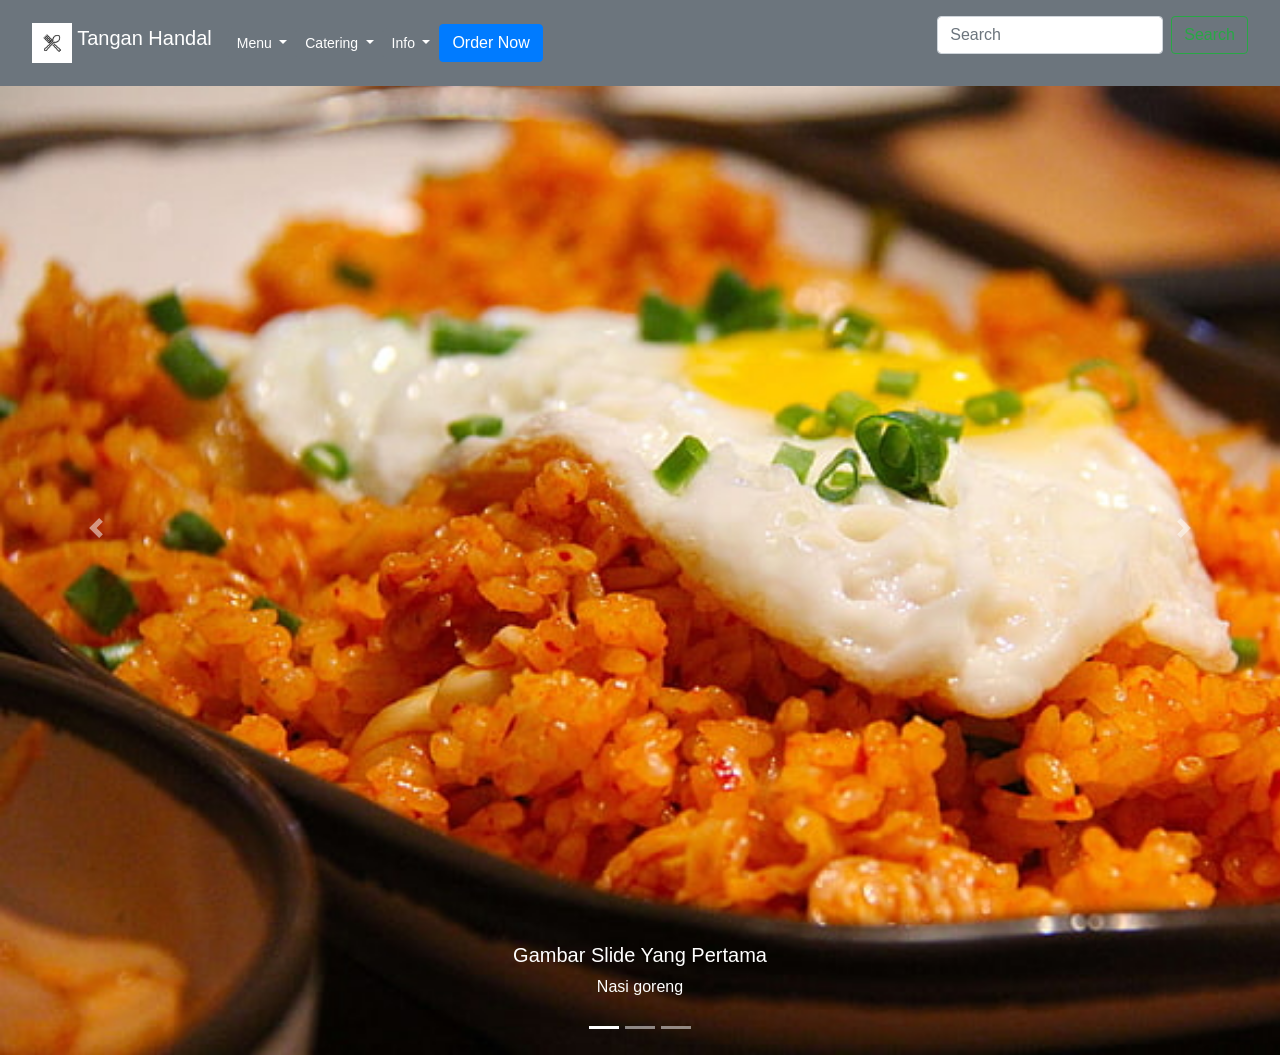
<file: index.html>
<html>
<link rel="stylesheet" href="https://stackpath.bootstrapcdn.com/bootstrap/4.5.0/css/bootstrap.min.css" integrity="sha384-9aIt2nRpC12Uk9gS9baDl411NQApFmC26EwAOH8WgZl5MYYxFfc+NcPb1dKGj7Sk" crossorigin="anonymous">
<link rel="stylesheet" type="text/css" href="css/style.css">
<head>
	<title>Home page</title>

</head>
<body>

<!-- Awal Navbar -->
<nav class="navbar navbar-dark btn-secondary fixed-top">
		<nav class="navbar ">
		  <a class="navbar-brand" >
		    <img src="img/logo.png" width="40" height="40" class="d-inline-block align-top" alt="">
		    Tangan Handal
		  </a>
   <div class="dropdown">
  <button class="btn btn-secondary btn-sm dropdown-toggle" type="button" id="dropdownMenuButton" data-toggle="dropdown" aria-haspopup="true" aria-expanded="false">
    Menu
  </button>
  <div class="dropdown-menu" aria-labelledby="dropdownMenuButton">
    <a class="dropdown-item" href="menu.html">Sarapan</a>
    <a class="dropdown-item" href="#">Mie ayam</a>
    <a class="dropdown-item" href="#">Bakso Urat</a>
    <a class="dropdown-item" href="#">Bakso Biasa</a>
    <a class="dropdown-item" href="#">Aqua</a>
    <a class="dropdown-item" href="#">Nasi Goreng</a>
    <a class="dropdown-item" href="#">Nasi Ayam</a>
    <a class="dropdown-item" href="#">mie sehat</a>
    <a class="dropdown-item" href="#">seblak</a>
    <a class="dropdown-item" href="#">Es teh</a>
    <a class="dropdown-item" href="#">Es_campur</a>
  </div>
</div>

<div class="dropdown">
	<button class="btn btn-secondary btn-sm dropdown-toggle" type="button" id="dropdownMenuButton" data-toggle="dropdown" aria-haspopup="true" aria-expanded="false">
    Catering
  </button>
  <div class="dropdown-menu" aria-labelledby="dropdownMenuButton">
    <a class="dropdown-item" href="#">Pernikahan</a>
    <a class="dropdown-item" href="#">Ultang tahun</a>
    <a class="dropdown-item" href="#">Arisan</a>
  </div>	
</div>

<div class="dropdown">
  <button class="btn btn-secondary btn-sm dropdown-toggle" type="button" id="dropdownMenuButton" data-toggle="dropdown" aria-haspopup="true" aria-expanded="false">
    Info
  </button>
  <div class="dropdown-menu" aria-labelledby="dropdownMenuButton">
    <a class="dropdown-item" href="http://instagram.com/wahyuxtiramisu/?hl=id">Instagram</a>
    <a class="dropdown-item" href="#">Facebook</a>
    <a class="dropdown-item" href="#">Contact</a>
  </div>
</div>
        <a class="btn btn-primary align-top" href="form.html" role="button" >Order Now</a>

				</nav>
        <nav class="navbar ">
  <form class="form-inline">
    <input class="form-control mr-sm-2" type="search" placeholder="Search" aria-label="Search">
    <button class="btn btn-outline-success my-2 my-sm-0" type="submit">Search</button>
  </form>
</nav>

			</nav>
      <!-- Akhir Navbar -->

<!-- awal carousel -->
    <div class="bd-example">
      <div id="carouselExampleCaptions" class="carousel slide" data-ride="carousel">
        <ol class="carousel-indicators">
          <li data-target="#carouselExampleCaptions" data-slide-to="0" class="active"></li>
          <li data-target="#carouselExampleCaptions" data-slide-to="1"></li>
          <li data-target="#carouselExampleCaptions" data-slide-to="2"></li>
        </ol>
        <div class="carousel-inner">
          <div class="carousel-item active">
            <img src="img/makanan6.jpg" class="d-block " height="1055" alt="...">
            <div class="carousel-caption d-none d-md-block">
              <h5>Gambar Slide Yang Pertama</h5>
              <p>Nasi goreng</p>
            </div>
          </div>
          <div class="carousel-item">
            <img src="img/mie.jpg" class="d-block " height="1025" alt="...">
            <div class="carousel-caption d-none d-md-block">
              <h5>Gambar Slide Yang Kedua</h5>
              <p>Mie Sehat</p>
            </div>
          </div>
          <div class="carousel-item">
            <img src="img/ayamgoyeng.jpg" class="d-block " height="1000" alt="...">
            <div class="carousel-caption d-none d-md-block">
              <h5>Gambar Slide Yang Ketiga</h5>
              <p>Ayam Goreng Dahlah</p>
            </div>
          </div>
        </div>
        <a class="carousel-control-prev" href="#carouselExampleCaptions" role="button" data-slide="prev">
          <span class="carousel-control-prev-icon" aria-hidden="true"></span>
          <span class="sr-only">Previous</span>
        </a>
        <a class="carousel-control-next" href="#carouselExampleCaptions" role="button" data-slide="next">
          <span class="carousel-control-next-icon" aria-hidden="true"></span>
          <span class="sr-only">Next</span>
        </a>

      </div>
    </div>

	
	<script src="https://code.jquery.com/jquery-3.4.1.slim.min.js" integrity="sha384-J6qa4849blE2+poT4WnyKhv5vZF5SrPo0iEjwBvKU7imGFAV0wwj1yYfoRSJoZ+n" crossorigin="anonymous"></script>
<script src="https://cdn.jsdelivr.net/npm/popper.js@1.16.0/dist/umd/popper.min.js" integrity="sha384-Q6E9RHvbIyZFJoft+2mJbHaEWldlvI9IOYy5n3zV9zzTtmI3UksdQRVvoxMfooAo" crossorigin="anonymous"></script>
<script src="https://stackpath.bootstrapcdn.com/bootstrap/4.4.1/js/bootstrap.min.js" integrity="sha384-wfSDF2E50Y2D1uUdj0O3uMBJnjuUD4Ih7YwaYd1iqfktj0Uod8GCExl3Og8ifwB6" crossorigin="anonymous"></script>
</body>
</html>
</file>
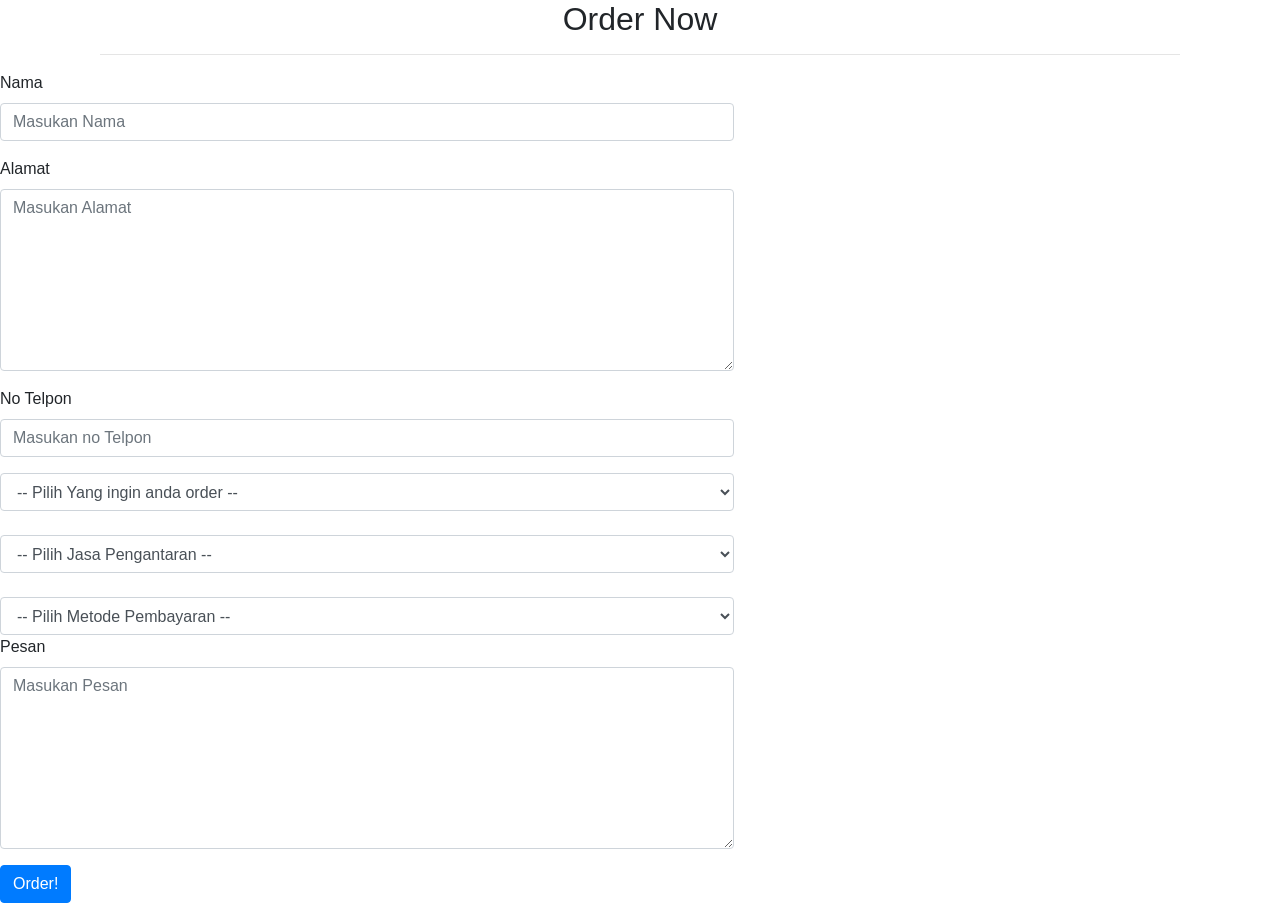
<file: form.html>
<!DOCTYPE html>
<link rel="stylesheet" href="https://stackpath.bootstrapcdn.com/bootstrap/4.4.1/css/bootstrap.min.css" integrity="sha384-Vkoo8x4CGsO3+Hhxv8T/Q5PaXtkKtu6ug5TOeNV6gBiFeWPGFN9MuhOf23Q9Ifjh" crossorigin="anonymous">
<html>
<head>
	<title></title>
</head>
<body>

<section class="contact" id="contact">
 <div class="container justify-content-center align-items-center">
        <div class="col-sm-12 text-center">
          <h2>Order Now</h2>
          <hr>
        </div>
        <div class="row"> 
        </div>  
      </div>

      <div class="row ">
        <div class="col-sm-7 ">
          <form>
            <div class="form-group">
              <label for="nama">Nama</label>
              <input type="text" id="nama" class="form-control" placeholder="Masukan Nama" >
            </div>
            <div class="form-group">
              <label for="Email">Alamat</label>
              <textarea class="form-control" rows="7" placeholder="Masukan Alamat"></textarea>
            </div>
          <div class="form-group">
            <label for="telp">No Telpon</label>
            <input type="tel" class="form-control" id="telp" placeholder="Masukan no Telpon">
          </div>
          <div class="form-group">
            <select class="form-control" id="exampleFormControlSelect1">
              <option>-- Pilih Yang ingin anda order --
              <option>Mie ayam</option>
              <option>Bakso Urat</option>
              <option>Bakso Biasa</option>
              <option>Es_campur</option>
              <option>Aqua</option>
              <option>Nasi Goreng</option>
              <option>Nasi Ayam</option>
              <option>mie sehat</option>
              <option>seblak</option>
              <option>Es teh</option>
              </option>
            </select>
<br>
            <div class="form-group">
            <select class="form-control" id="exampleFormControlSelect1">
              <option>-- Pilih Jasa Pengantaran --
              <option>Grab</option>
              <option>Go-Jek</option>
              <option>Kurir kami</option>
              </option>
            </select>
<br>
            <div class="form-group">
            <select class="form-control" id="exampleFormControlSelect1">
              <option>-- Pilih Metode Pembayaran --
              <option>E-Wallet</option>
              <option>Bayar Ditempat</option>
              <option>Ovo/Dana/Gopay</option>
              </option>
            </select>

				 <div class="form-group">
              <label for="pesan">Pesan</label>
              <textarea class="form-control" rows="7" placeholder="Masukan Pesan"></textarea>
            </div>
          </div>
        <button type="submit" class="btn btn-primary"> <a href="konfirmasi.html" class="btn-primary">Order!</a></button>
          </form>
        </div>
      </div>
  </div>
    </section>

</body>
</script>
<script src="https://code.jquery.com/jquery-3.4.1.slim.min.js" integrity="sha384-J6qa4849blE2+poT4WnyKhv5vZF5SrPo0iEjwBvKU7imGFAV0wwj1yYfoRSJoZ+n" crossorigin="anonymous"></script>
<script src="https://cdn.jsdelivr.net/npm/popper.js@1.16.0/dist/umd/popper.min.js" integrity="sha384-Q6E9RHvbIyZFJoft+2mJbHaEWldlvI9IOYy5n3zV9zzTtmI3UksdQRVvoxMfooAo" crossorigin="anonymous"></script>
<script src="https://stackpath.bootstrapcdn.com/bootstrap/4.4.1/js/bootstrap.min.js" integrity="sha384-wfSDF2E50Y2D1uUdj0O3uMBJnjuUD4Ih7YwaYd1iqfktj0Uod8GCExl3Og8ifwB6" crossorigin="anonymous"></script>
</html>
</file>
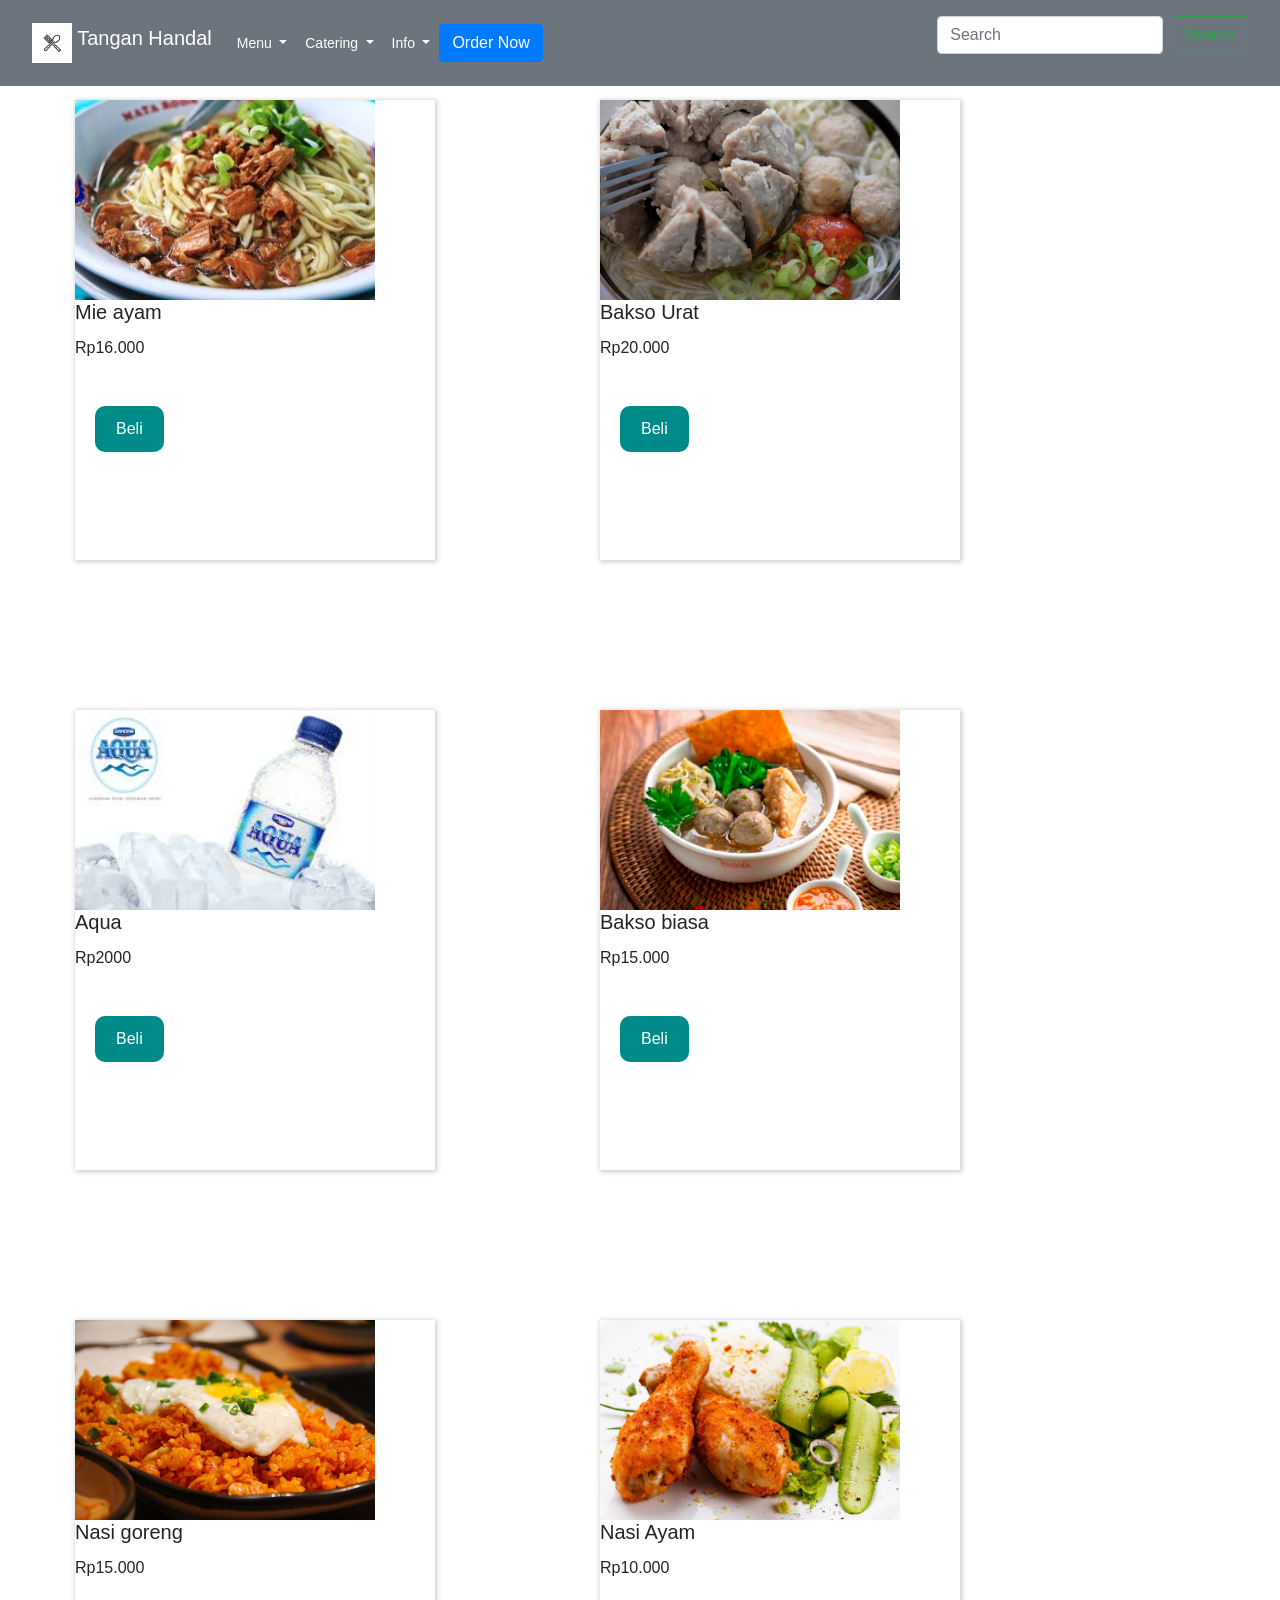
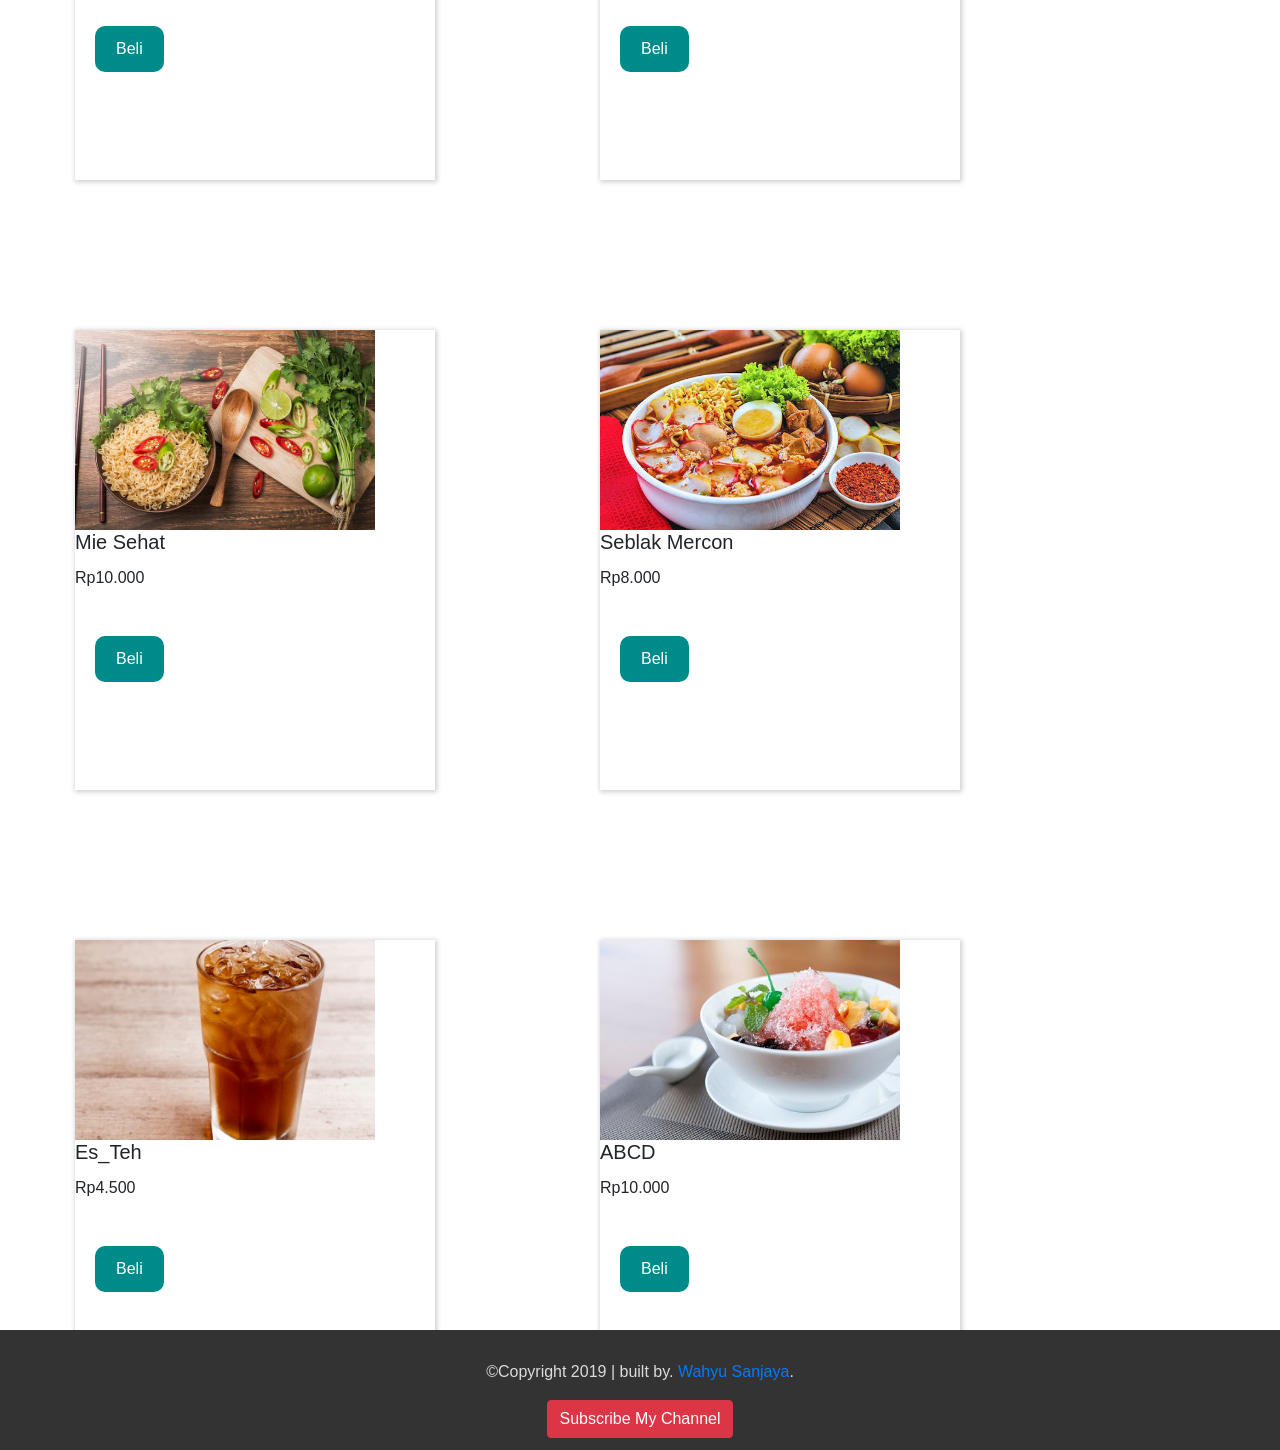
<file: menu.html>
<html>
<link rel="stylesheet" href="https://stackpath.bootstrapcdn.com/bootstrap/4.5.0/css/bootstrap.min.css" integrity="sha384-9aIt2nRpC12Uk9gS9baDl411NQApFmC26EwAOH8WgZl5MYYxFfc+NcPb1dKGj7Sk" crossorigin="anonymous">
<link rel="stylesheet" type="text/css" href="css/style.css">
<head>
	<title>Home page</title>

</head>
<body>

 
<script src="manipulasi.js"></script>
  <script src="https://code.jquery.com/jquery-3.4.1.slim.min.js" integrity="sha384-J6qa4849blE2+poT4WnyKhv5vZF5SrPo0iEjwBvKU7imGFAV0wwj1yYfoRSJoZ+n" crossorigin="anonymous"></script>
<script src="https://cdn.jsdelivr.net/npm/popper.js@1.16.0/dist/umd/popper.min.js" integrity="sha384-Q6E9RHvbIyZFJoft+2mJbHaEWldlvI9IOYy5n3zV9zzTtmI3UksdQRVvoxMfooAo" crossorigin="anonymous"></script>
<script src="https://stackpath.bootstrapcdn.com/bootstrap/4.4.1/js/bootstrap.min.js" integrity="sha384-wfSDF2E50Y2D1uUdj0O3uMBJnjuUD4Ih7YwaYd1iqfktj0Uod8GCExl3Og8ifwB6" crossorigin="anonymous"></script>
</body>
</html>
</file>
<file: css/style.css>
html{
	position: relative;
}
.carousel-inner{
	width: 100% 50%;
	height: 
	max-height: 1025px !important;
}
.box-makanan{
	width: 360px;
	height: 460px;
	margin-left: 75px;
	margin-right: 90px;
	margin-bottom: 50px;
	margin-top: 100px;
	overflow: hidden;
	box-shadow: 1px 1px 5px 1px #cdcdcd;
	float: left;
	justify-content: center;

}
.box-makanan > img{
	width: 100%;
	height: 50%;
	object-fit: cover;
}
.box-makanan > p{
	width: 100%
	height: 30%;
	text-overflow: ellipsis;
}
.box-makanan > a{
	margin: 30px 20px 10px;
	background-color: darkcyan;
	color: white;
	padding: 10px 20px;
	border-radius:10px;
}
.box-makanan:hover{
	box-shadow: 1px 1px 5px 0 darkcyan; 
}
footer{
	position: absolute;
	bottom: 0;
	width: 100%;
	height: 120px;
	background-color: #333;
	padding-top: 30px;
}
footer p {

	color:#DCDCDC;
	font-size: 1em;
}
</file>
